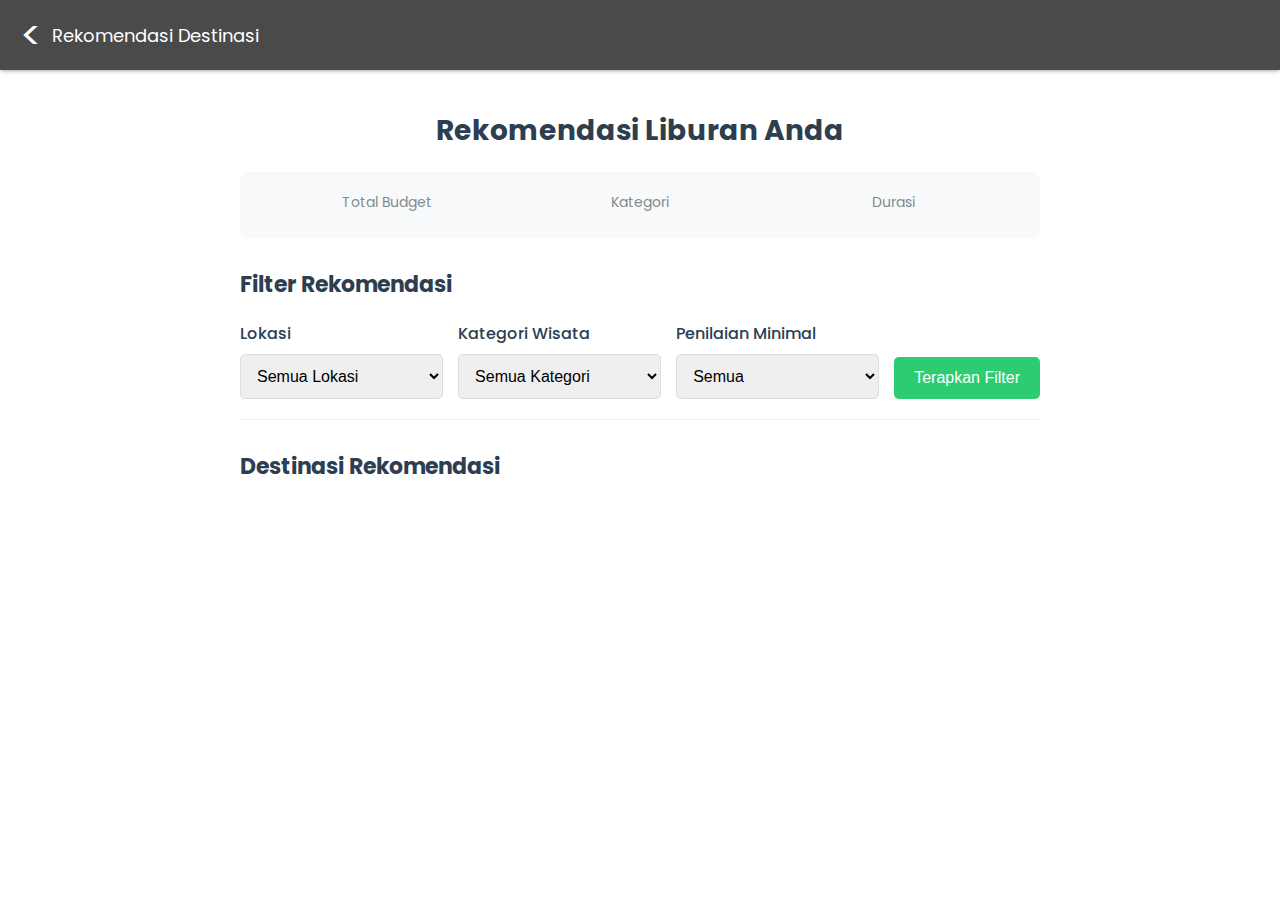
<file: frontend/rekomendasi-liburan.html>
<!DOCTYPE html>
<html lang="en">

<head>
    <meta charset="UTF-8" />
    <meta name="viewport" content="width=device-width, initial-scale=1.0" />
    <title>Rekomendasi Liburan</title>
    <link rel="stylesheet" href="style.css" />
    <link rel="stylesheet" href="media_query.css" />
</head>

<body>
    <!--====================================== Rekomendasi Liburan Start ======================================-->
    <section>
        <nav class="navigation-recomendation">
            <a href="#" class="nav-link">
                <span class="arrow">&lt;</span>
                Rekomendasi Destinasi
            </a>
        </nav>

            <div class="resultContainer" id="result-container" style="display: block;">
                <div class="header-section">
                    <h1>Rekomendasi Liburan Anda</h1>
                    <div class="summary-card">
                        <div class="summary-item">
                            <span class="summary-label">Total Budget</span>
                            <span class="summary-value" id="total-budget-display"></span>
                        </div>
                        <div class="summary-item">
                            <span class="summary-label">Kategori</span>
                            <span class="summary-value" id="category-display"></span>
                        </div>
                        <div class="summary-item">
                            <span class="summary-label">Durasi</span>
                            <span class="summary-value" id="duration-display"></span>
                        </div>
                    </div>
                </div>

                <div class="filter-section">
                    <h2>Filter Rekomendasi</h2>
                    <div class="filter-group">
                        <div class="filter-item">
                            <label for="location-filter">Lokasi</label>
                            <select id="location-filter">
                                <option value="semua">Semua Lokasi</option>
                                <option value="jawa">Jawa</option>
                                <option value="bali">Bali</option>
                                <option value="sumatera">Sumatera</option>
                                <option value="sulawesi">Sulawesi</option>
                                <option value="kalimantan">Kalimantan</option>
                            </select>
                        </div>

                        <div class="filter-item">
                            <label for="category-filter">Kategori Wisata</label>
                            <select id="category-filter">
                                <option value="semua">Semua Kategori</option>
                                <option value="hemat">Hemat</option>
                                <option value="standar">Standar</option>
                                <option value="mewah">Mewah</option>
                            </select>
                        </div>

                        <div class="filter-item">
                            <label for="rating-filter">Penilaian Minimal</label>
                            <select id="rating-filter">
                                <option value="0">Semua</option>
                                <option value="3">3★ ke atas</option>
                                <option value="4">4★ ke atas</option>
                                <option value="5">5★</option>
                            </select>
                        </div>

                        <button id="apply-filter" class="filter-btn">Terapkan Filter</button>
                    </div>
                </div>

                <div class="recommendation-section">
                    <h2>Destinasi Rekomendasi</h2>
                    <div id="recommendation-list" class="recommendation-list">
                        <!-- Tempat wisata akan ditampilkan di sini -->
                    </div>
                </div>
            </div>
    </section>
    <!--====================================== Rekomendasi Liburan End ======================================-->

    <script src="script.js"></script>
</body>

</html>
</file>
<file: frontend/style.css>
@import url("https://fonts.googleapis.com/css2?family=Poppins:ital,wght@0,300;0,400;0,500;0,600;0,700;1,300;1,400;1,500;1,600;1,700&display=swap");

/*:root {
  --primary: #31241e;
  --bg: #d0b8a8;
  --second-bg-color: #282828;
  --text-color: #fff;
  --main-color: #181818;
  --background: #f8ede3;
  --sc: #8d493a;
  --tc: #f8ede3;
  --brown: #a44a0d;
  --cream: #ddd4ce;
}*/

* {
  box-sizing: border-box;
  -webkit-font-smoothing: antialiased;
  -moz-osx-font-smoothing: grayscale;
}

body {
  padding: 0;
  margin: 0;
  font-family: "Poppins", sans-serif;
}

/*============================= navbar start =============================*/
/* Navbar dengan position relative */
nav {
  padding: 5px 5%;
  display: flex;
  justify-content: space-between;
  align-items: center;
  box-shadow: rgba(50, 50, 93, 0.25) 0px 2px 5px -1px,
    rgba(0, 0, 0, 0.3) 0px 1px 3px -1px;
  z-index: 1;
  position: relative;
}


nav .logo {
  display: flex;
  align-items: center;
}

nav .logo img {
  height: 25px;
  width: auto;
  margin-right: 10px;
}

nav .logo h1 {
  font-size: 1.1rem;
  background: linear-gradient(to right, #b927fc 0%, #2c64fc 100%);
  -webkit-background-clip: text;
  background-clip: text;
  -webkit-text-fill-color: transparent;
}

nav ul {
  list-style: none;
  display: flex;
}

nav ul li {
  margin-left: 1.5rem;
}

nav ul li a {
  text-decoration: none;
  color: #000;
  font-size: 95%;
  font-weight: 400;
  padding: 4px 8px;
  border-radius: 5px;
}

nav ul li a:hover {
  background-color: #f5f5f5;
}

.hamburger {
  display: none;
  cursor: pointer;
}

.hamburger .line {
  width: 25px;
  height: 1px;
  background-color: #1f1f1f;
  display: block;
  margin: 7px auto;
  transition: all 0.3s ease-in-out;
}

.hamburger-active {
  transition: all 0.3s ease-in-out;
  transform: rotate(45deg);
}

.hamburger-active .line:nth-child(2) {
  width: 0px;
}

.hamburger-active .line:nth-child(1),
.hamburger-active .line:nth-child(3) {
  transition-delay: 0.3s;
}

.hamburger-active .line:nth-child(1) {
  transform: translateY(12px);
}

.hamburger-active .line:nth-child(3) {
  transform: translateY(-5px) rotate(90deg);
}

.menubar {
  position: absolute;
  top: 0;
  left: -60%;
  display: flex;
  justify-content: center;
  align-items: flex-start;
  width: 60%;
  height: 100vh;
  padding: 20% 0;
  background: rgba(255, 255, 255);
  transition: all 0.5s ease-in-out;
  z-index: 2;
}

.menubar.active {
  left: 0;
  box-shadow: rgba(149, 157, 165, 0.2) 0px 8px 24px;
}

.menubar ul {
  padding: 0;
  list-style: none;
}

.menubar ul li {
  margin-bottom: 32px;
}

.menubar ul li a {
  text-decoration: none;
  color: #000;
  font-size: 95%;
  font-weight: 400;
  padding: 5px 10px;
  border-radius: 5px;
}

.menubar ul li a:hover {
  background-color: #f5f5f5;
}

/*============================= navbar end =============================*/

/*============================= Home start =============================*/
.home {
  height: 100vh;
  overflow: hidden;
  position: relative;
  display: flex;
}

.slideshow-container {
  position: relative;
  height: 100%;
  display: flex;
  transition: transform 1s ease-in-out;
  flex: 1;
}

.slide {
  min-width: 100%;
  height: 100%;
  opacity: 0;
  transition: opacity 1s ease-in-out;
  background-size: cover;
  background-position: center;
}

.active {
  opacity: 1;
}

.overlay {
  position: absolute;
  top: 50%;
  left: 40%;
  transform: translate(-50%, -50%);
  color: white;
  text-align: left;
  z-index: 1;
  display: flex;
  align-items: center;
  gap: 10px;
}

.overlay h1 {
  font-size: 3rem;
  margin: 10px 0;
}

.overlay p {
  font-size: 1.5rem;
  margin: 10px 0;
}

.cta-download {
  display: inline-block;
  font-size: 1rem;
  color: white;
  background-color: #007bff;
  padding: 10px 20px;
  border: none;
  border-radius: 5px;
  text-decoration: none;
  margin-top: 20px;
  transition: background-color 0.3s;
}

.cta-download:hover {
  background-color: #0056b3;
}

.image-gallery {
  display: flex;
  flex-direction: column;
  gap: 10px;
}

.image-box {
  margin: 0;
  padding: 0;
  border: 2px solid #ccc;
  border-radius: 5px;
  overflow: hidden;
  width: 170px;
  height: 100px;
}

.image-box img {
  width: 100%;
  height: 100%;
  object-fit: cover;
  transition: transform 0.3s;
}

.image-box img:hover {
  transform: scale(1.1);
}

/*============================= Home end =============================*/

/*============================= Form Modal start =============================*/
.inputForm-container {
    max-width: 800px;
    margin: 40px auto;
    padding: 30px;
    background: white;
    border-radius: 10px;
    box-shadow: 0 5px 15px rgba(0, 0, 0, 0.1);
}

.resultContainer {
    max-width: 800px;
    margin: 40px auto;
    background: white;
}

.inputForm-container h1, .resultContainer h1 {
    font-size: 28px;
    color: #2c3e50;
    margin-bottom: 10px;
    text-align: center;
}

h2 {
    font-size: 22px;
    color: #2c3e50;
    margin-bottom: 20px;
}

.subtitle {
    text-align: center;
    color: #7f8c8d;
    margin-bottom: 30px;
}

/* Form Styles */
.form-group {
    margin-bottom: 20px;
}

label {
    display: block;
    margin-bottom: 8px;
    font-weight: 500;
    color: #2c3e50;
}

input, select, textarea {
    width: 100%;
    padding: 12px;
    border: 1px solid #ddd;
    border-radius: 5px;
    font-size: 16px;
    transition: border 0.3s;
}

input:focus, select:focus, textarea:focus {
    border-color: #3498db;
    outline: none;
}

textarea {
    min-height: 100px;
    resize: vertical;
}

.submit-btn {
    width: 100%;
    padding: 14px;
    background-color: #3498db;
    color: white;
    border: none;
    border-radius: 5px;
    font-size: 16px;
    font-weight: 500;
    cursor: pointer;
    transition: background-color 0.3s;
}

.submit-btn:hover {
    background-color: #2980b9;
}

/* Result Section Styles */
.header-section {
    margin-bottom: 30px;
}

.summary-card {
    display: flex;
    justify-content: space-between;
    background: #f8f9fa;
    padding: 20px;
    border-radius: 8px;
    margin-top: 20px;
}

.summary-item {
    text-align: center;
    flex: 1;
}

.summary-label {
    display: block;
    color: #7f8c8d;
    font-size: 14px;
    margin-bottom: 5px;
}

.summary-value {
    font-size: 18px;
    font-weight: 600;
    color: #2c3e50;
}

/* Filter Section Styles */
.filter-section {
    margin-bottom: 30px;
    padding-bottom: 20px;
    border-bottom: 1px solid #eee;
}

.filter-group {
    display: flex;
    flex-wrap: wrap;
    gap: 15px;
}

.filter-item {
    flex: 1;
    min-width: 150px;
}

.filter-btn {
    padding: 12px 20px;
    background-color: #2ecc71;
    color: white;
    border: none;
    border-radius: 5px;
    font-size: 16px;
    cursor: pointer;
    transition: background-color 0.3s;
    align-self: flex-end;
}

.filter-btn:hover {
    background-color: #27ae60;
}

/* Recommendation List Styles */
.recommendation-list {
    display: grid;
    grid-template-columns: repeat(auto-fill, minmax(250px, 1fr));
    gap: 20px;
}

.recommendation-card {
    background: white;
    border-radius: 8px;
    overflow: hidden;
    box-shadow: 0 3px 10px rgba(0, 0, 0, 0.1);
    transition: transform 0.3s;
}

.recommendation-card:hover {
    transform: translateY(-5px);
}

.recommendation-image {
    width: 100%;
    height: 150px;
    object-fit: cover;
}

.recommendation-content {
    padding: 15px;
}

.recommendation-title {
    font-size: 18px;
    margin-bottom: 8px;
    color: #2c3e50;
}

.recommendation-location {
    display: flex;
    align-items: center;
    color: #7f8c8d;
    font-size: 14px;
    margin-bottom: 8px;
}

.recommendation-price {
    font-weight: 600;
    color: #e74c3c;
    margin-bottom: 8px;
}

.recommendation-rating {
    display: flex;
    align-items: center;
    color: #f39c12;
    font-weight: 500;
}

.recommendation-category {
    display: inline-block;
    padding: 3px 8px;
    border-radius: 4px;
    font-size: 12px;
    font-weight: 500;
    margin-top: 8px;
}

.category-hemat {
    background-color: #d4edda;
    color: #155724;
}

.category-standar {
    background-color: #cce5ff;
    color: #004085;
}

.category-mewah {
    background-color: #f8d7da;
    color: #721c24;
}

/*============================= Form Modal end =============================*/

/*============================= Recommendation List start =============================*/
.navigation-recomendation {
    background-color: #4a4a4a; /* Warna latar belakang */
    padding: 10px 20px; /* Padding untuk spasi */
    height: 70px;
}

.nav-link {
    color: white; /* Warna teks */
    text-decoration: none; /* Menghilangkan garis bawah */
    font-size: 18px; /* Ukuran font */
    display: flex; /* Flexbox untuk menyusun elemen */
    align-items: center; /* Vertikal center */
}

.arrow {
    margin-right: 10px; /* Spasi antara panah dan teks */
    font-size: 40px;
}
/*============================= Recommendation List end =============================*/

/*============================= Our Featured Tours start =============================*/
.container-our-featured {
  padding: 20px;
}

.featured-tours {
  display: flex;
  flex-wrap: wrap;
  justify-content: space-between;
  margin: 20px 0;
}

.tour-card {
  background-color: white;
  border-radius: 10px;
  box-shadow: 0 2px 10px rgba(0, 0, 0, 0.1);
  margin: 10px;
  overflow: hidden;
  width: calc(33.333% - 20px);
  /* 3 kolom */
  position: relative;
  /* Untuk posisi relatif pada badge */
  transition: transform 0.3s;
}

.tour-card:hover {
  transform: translateY(-5px);
  /* Efek hover */
}

.tour-image {
  width: 100%;
  height: 200px;
  object-fit: cover;
  /* Mempertahankan rasio aspek */
}

.tour-details {
  padding: 15px;
  text-align: left;
}

.tour-title {
  font-size: 1.25rem;
  font-weight: bold;
  margin: 5px 0;
}

.tour-rating {
  font-size: 0.9rem;
  color: #555;
}

.tour-price {
  font-size: 1.1rem;
  font-weight: bold;
  color: #007bff;
}

.badge {
  position: absolute;
  top: 10px;
  right: 10px;
  background: #ff6347;
  color: white;
  padding: 5px 10px;
  border-radius: 5px;
  font-size: 0.9rem;
}

.categories {
  display: flex;
  overflow: hidden;
  margin: 20px 0;
  position: relative;
  /* Untuk posisi relatif */
  align-items: center;
  /* Rata tengah */
}

.category-wrapper {
  display: flex;
  animation: scroll 30s linear infinite;
  /* Animasi scrolling */
}

.category-card {
  background-color: white;
  border-radius: 45%;
  /* Membuat kategori bulat */
  box-shadow: 0 2px 10px rgba(0, 0, 0, 0.1);
  margin: 10px;
  width: 150px;
  /* Diameter kategori */
  overflow: hidden;
  text-align: center;
  position: relative;
}

.category-image {
  width: 100%;
  height: 150px;
  object-fit: cover;
}

.category-title {
  padding: 10px;
  font-size: 1rem;
  font-weight: bold;
}

.category-info {
  margin-top: 5px;
  font-size: 0.9rem;
  color: #777;
}

@keyframes scroll {
  0% {
    transform: translateX(0);
  }

  100% {
    transform: translateX(-100%);
  }

  /* Ubah ini untuk mengatur panjang scroll */
}

@media (max-width: 768px) {
  .nav-links {
    display: none;
    /* Menyembunyikan tautan di layar kecil */
  }

  .tour-card {
    width: calc(50% - 20px);
    /* 2 kolom di layar kecil */
  }

  .category-card {
    width: calc(45% - 20px);
    /* Lebar kategori di layar kecil */
  }
}

@media (max-width: 480px) {

  .tour-card,
  .category-card {
    width: calc(100% - 20px);
    /* 1 kolom di layar sangat kecil */
  }
}

/*============================= Our Featured Tours end =============================*/
</file>
<file: frontend/media_query.css>
/*======================= tablet start =======================*/
@media (max-width: 768px) {

  /*------------navbar start------------*/
  .hamburger {
    display: block;
  }

  nav ul {
    display: none;
  }

  /*------------navbar end------------*/

  /*------------Home start------------*/
  .home-content {
    flex-direction: column;
    justify-content: center;
    align-items: center;
  }

  .home-content-text {
    text-align: center;
    margin-bottom: 20px;
  }

  .home-content-text h1 {
    font-size: 2rem;
  }

  .home-content-text p {
    font-size: 1rem;
  }

  .image-gallery-inside {
    display: none !important;
  }

  .image-gallery-outside {
    display: flex !important;
    flex-direction: row !important;
    justify-content: space-between !important;
    width: 100% !important;
    margin-top: 20px !important;
  }

  .image-gallery {
    flex-direction: row;
    justify-content: space-between;
    width: 80%;
  }

  .image-box {
    width: 30%;
    margin: 5px;
  }

  /*------------Home end------------*/

  /*------------Form start------------*/
  .inputForm-container, .resultContainer {
        margin: 20px;
        padding: 20px;
    }
    
    .filter-group {
        flex-direction: column;
    }
    
    .filter-item {
        width: 100%;
    }
    
    .recommendation-list {
        grid-template-columns: 1fr;
    }
  /*------------Form end------------*/

  /*------------our featured tours start------------*/

  .tour-card {
    width: calc(50% - 20px);
  }

  .categories {
    flex-direction: column;
    align-items: center;
  }

  .category-card {
    width: calc(90% - 20px);
  }

  /*------------our featured tours end------------*/
}

/*======================= tablet end =======================*/


/*======================= tablet and desktop start =======================*/
@media (min-width: 769px) and (max-width: 1440px) {
  .image-gallery-outside {
    display: none !important;
  }
}

/*======================= tablet and desktop end =======================*/
</file>
